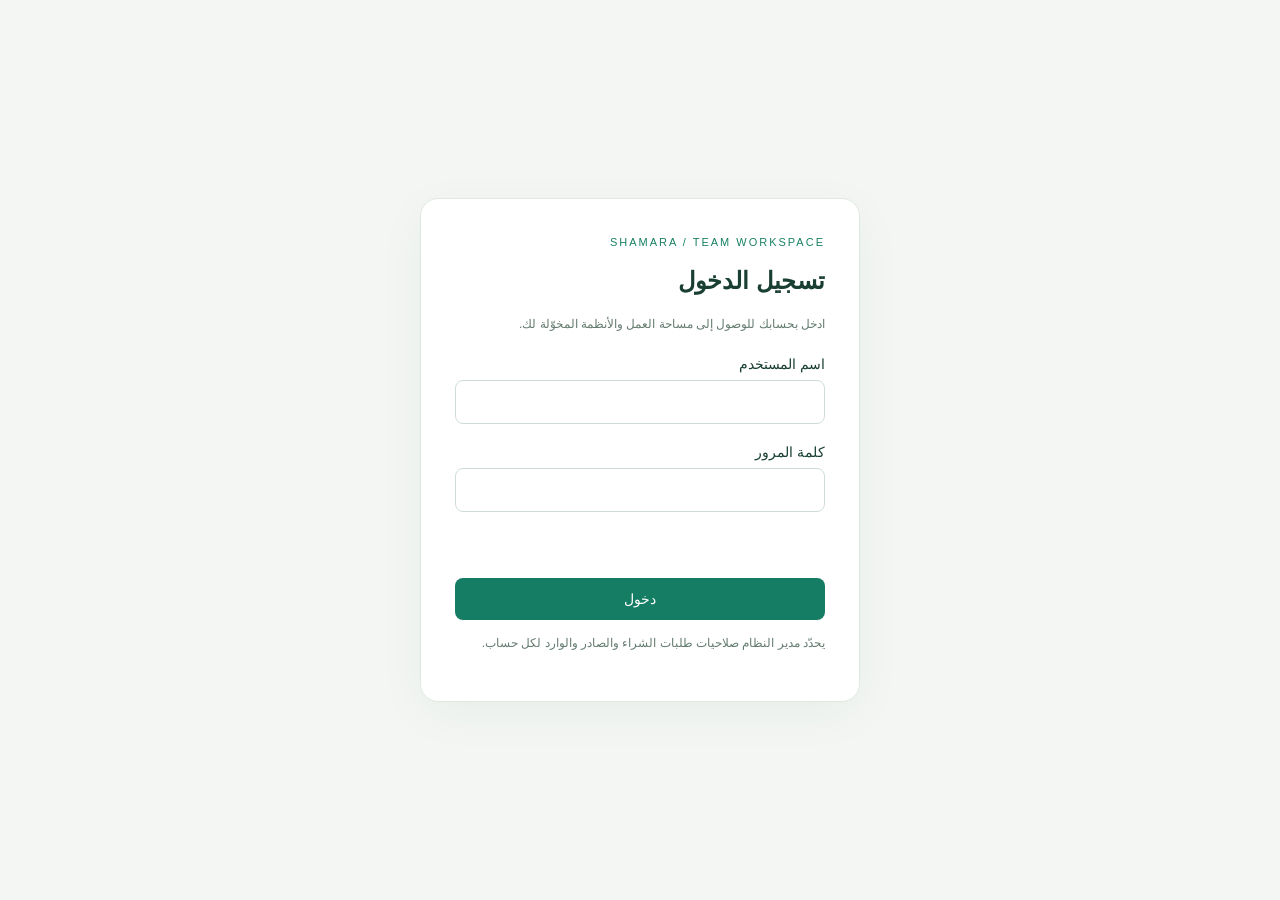
<file: untitled folder/assets/auth.html>
<!doctype html><html lang="ar" dir="rtl"><meta charset="utf-8"><meta name="viewport" content="width=device-width,initial-scale=1"><title>شمارة · تسجيل الدخول</title><style>*{box-sizing:border-box}body{margin:0;background:#f3f6f3;color:#193f33;font:14px Tahoma,Arial;min-height:100vh;display:grid;place-items:center;padding:24px}.box{width:min(440px,100%);background:white;padding:34px;border:1px solid #e0e9e1;border-radius:18px;box-shadow:0 12px 50px #193f330b}small{font:11px Arial;letter-spacing:2px;color:#188064}h1{font-size:24px;margin:18px 0}p{line-height:1.9;color:#657c70;font-size:12px}label{display:block;margin:20px 0 8px}input{padding:13px;border:1px solid #cfded4;border-radius:8px;width:100%;font:inherit}button{padding:13px;background:#147d64;color:white;border:0;border-radius:8px;width:100%;font:inherit;margin-top:22px;cursor:pointer}button:disabled{opacity:.5}#error{color:#a33d31;min-height:20px}input:focus{outline:2px solid #86c7ad}</style><div class="box"><small>SHAMARA / TEAM WORKSPACE</small><h1 id="title">تسجيل الدخول</h1><p id="intro">ادخل بحسابك للوصول إلى مساحة العمل والأنظمة المخوّلة لك.</p><form id="authForm"><div id="nameWrap" hidden><label for="name">الاسم الكامل</label><input id="name" autocomplete="name"></div><label for="username">اسم المستخدم</label><input id="username" dir="ltr" required autocomplete="username" pattern="[A-Za-z0-9._-]{3,64}" maxlength="64"><label for="password">كلمة المرور</label><input id="password" type="password" required autocomplete="current-password" maxlength="256"><p id="error" role="alert"></p><button id="submit">دخول</button></form><p>يحدّد مدير النظام صلاحيات طلبات الشراء والصادر والوارد لكل حساب.</p></div><script>
const config=__AUTH_CONFIG__;const $=s=>document.querySelector(s);if(config.setup){$('#title').textContent='إنشاء مدير النظام';$('#intro').textContent='إعداد مرة واحدة من الجهاز المركزي. اختر كلمة مرور لا تقل عن 12 حرفاً. لا توجد حسابات افتراضية.';$('#nameWrap').hidden=false;$('#name').required=true;$('#password').minLength=12;$('#password').autocomplete='new-password';$('#submit').textContent='إنشاء حساب المدير';if(!config.local){$('#authForm').hidden=true;$('#intro').textContent='يجب إنشاء أول مدير من الجهاز المركزي نفسه، ثم يستطيع الموظفون تسجيل الدخول من الشبكة.';}}
$('#authForm').onsubmit=async e=>{e.preventDefault();$('#error').textContent='';$('#submit').disabled=true;try{const payload={name:$('#name').value,username:$('#username').value,password:$('#password').value};if(config.setup){const r=await fetch('/api/auth/setup',{method:'POST',headers:{'Content-Type':'application/json'},body:JSON.stringify(payload)});if(!r.ok)throw Error((await r.json()).error);}const r=await fetch('/api/auth/login',{method:'POST',headers:{'Content-Type':'application/json'},body:JSON.stringify(payload)});if(!r.ok)throw Error((await r.json()).error);location.reload();}catch(e){$('#error').textContent=e.message;}finally{$('#submit').disabled=false;}};
</script></html>
</file>
